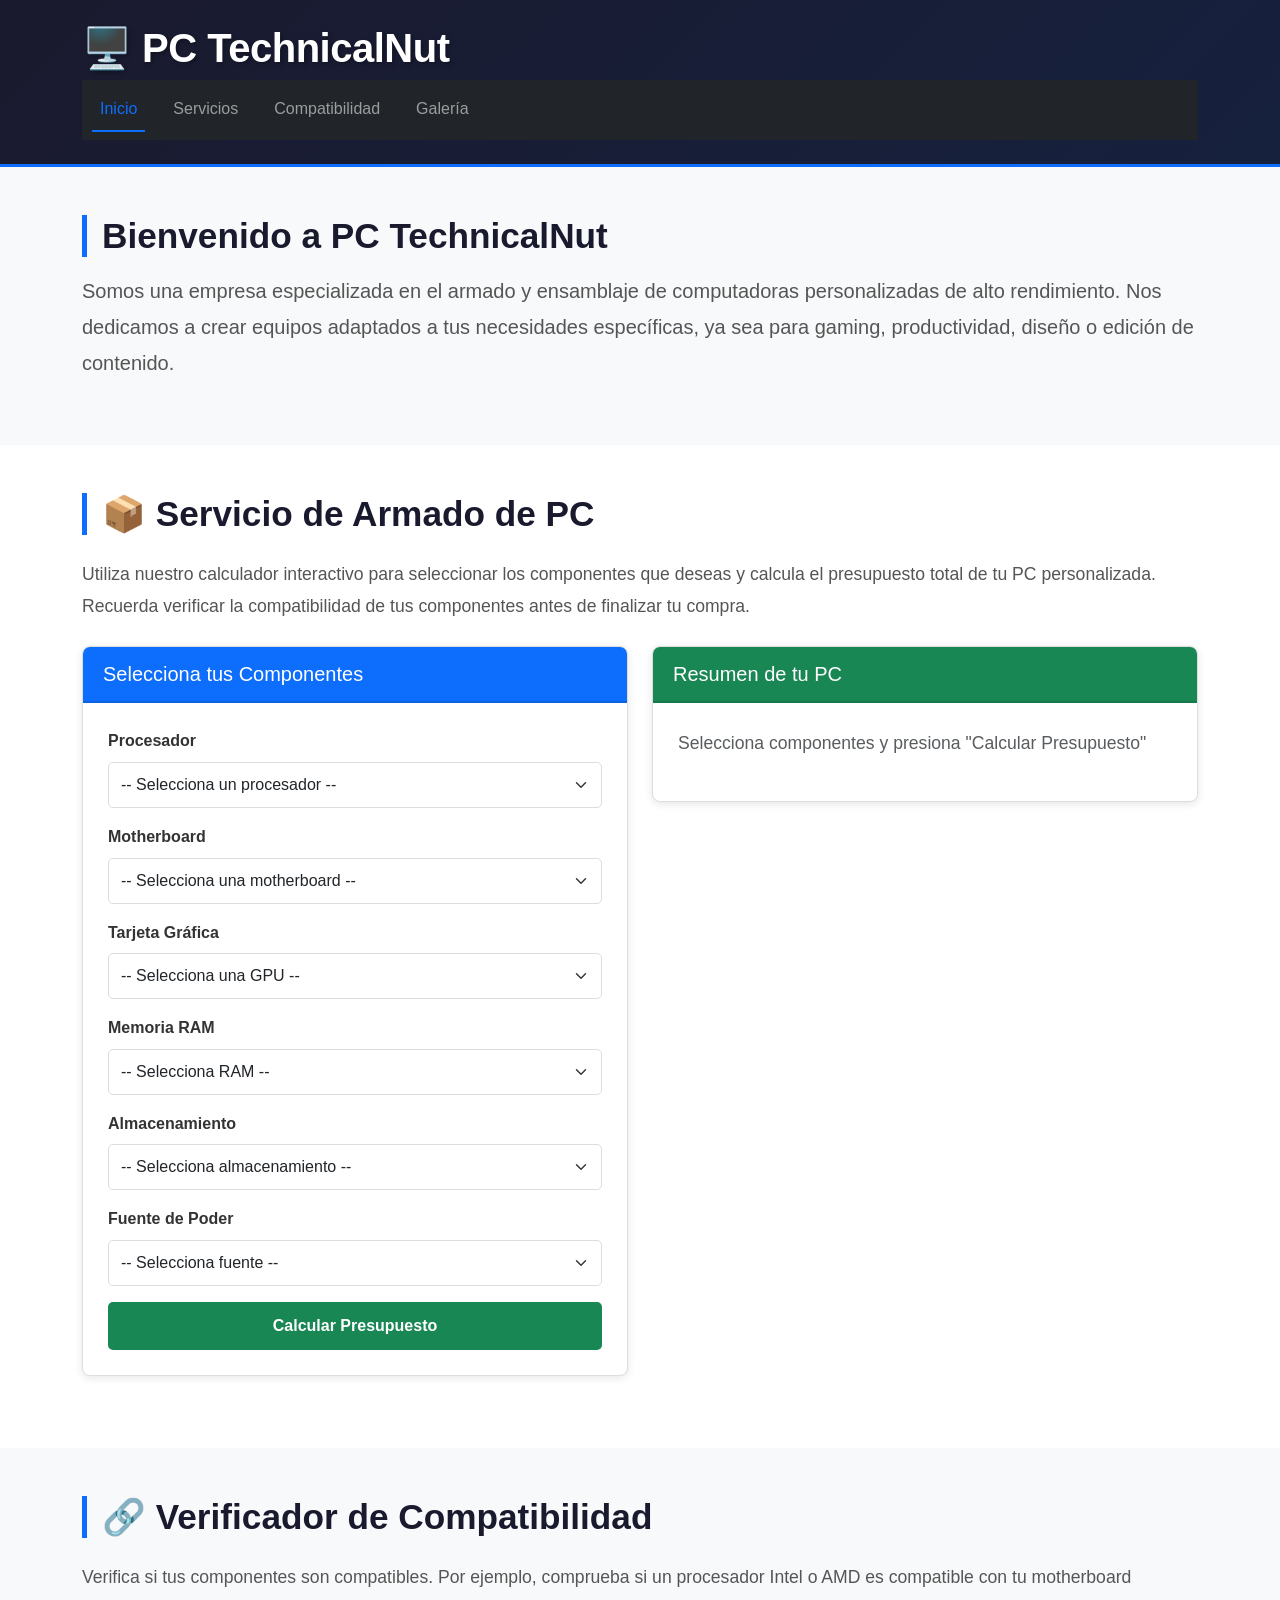
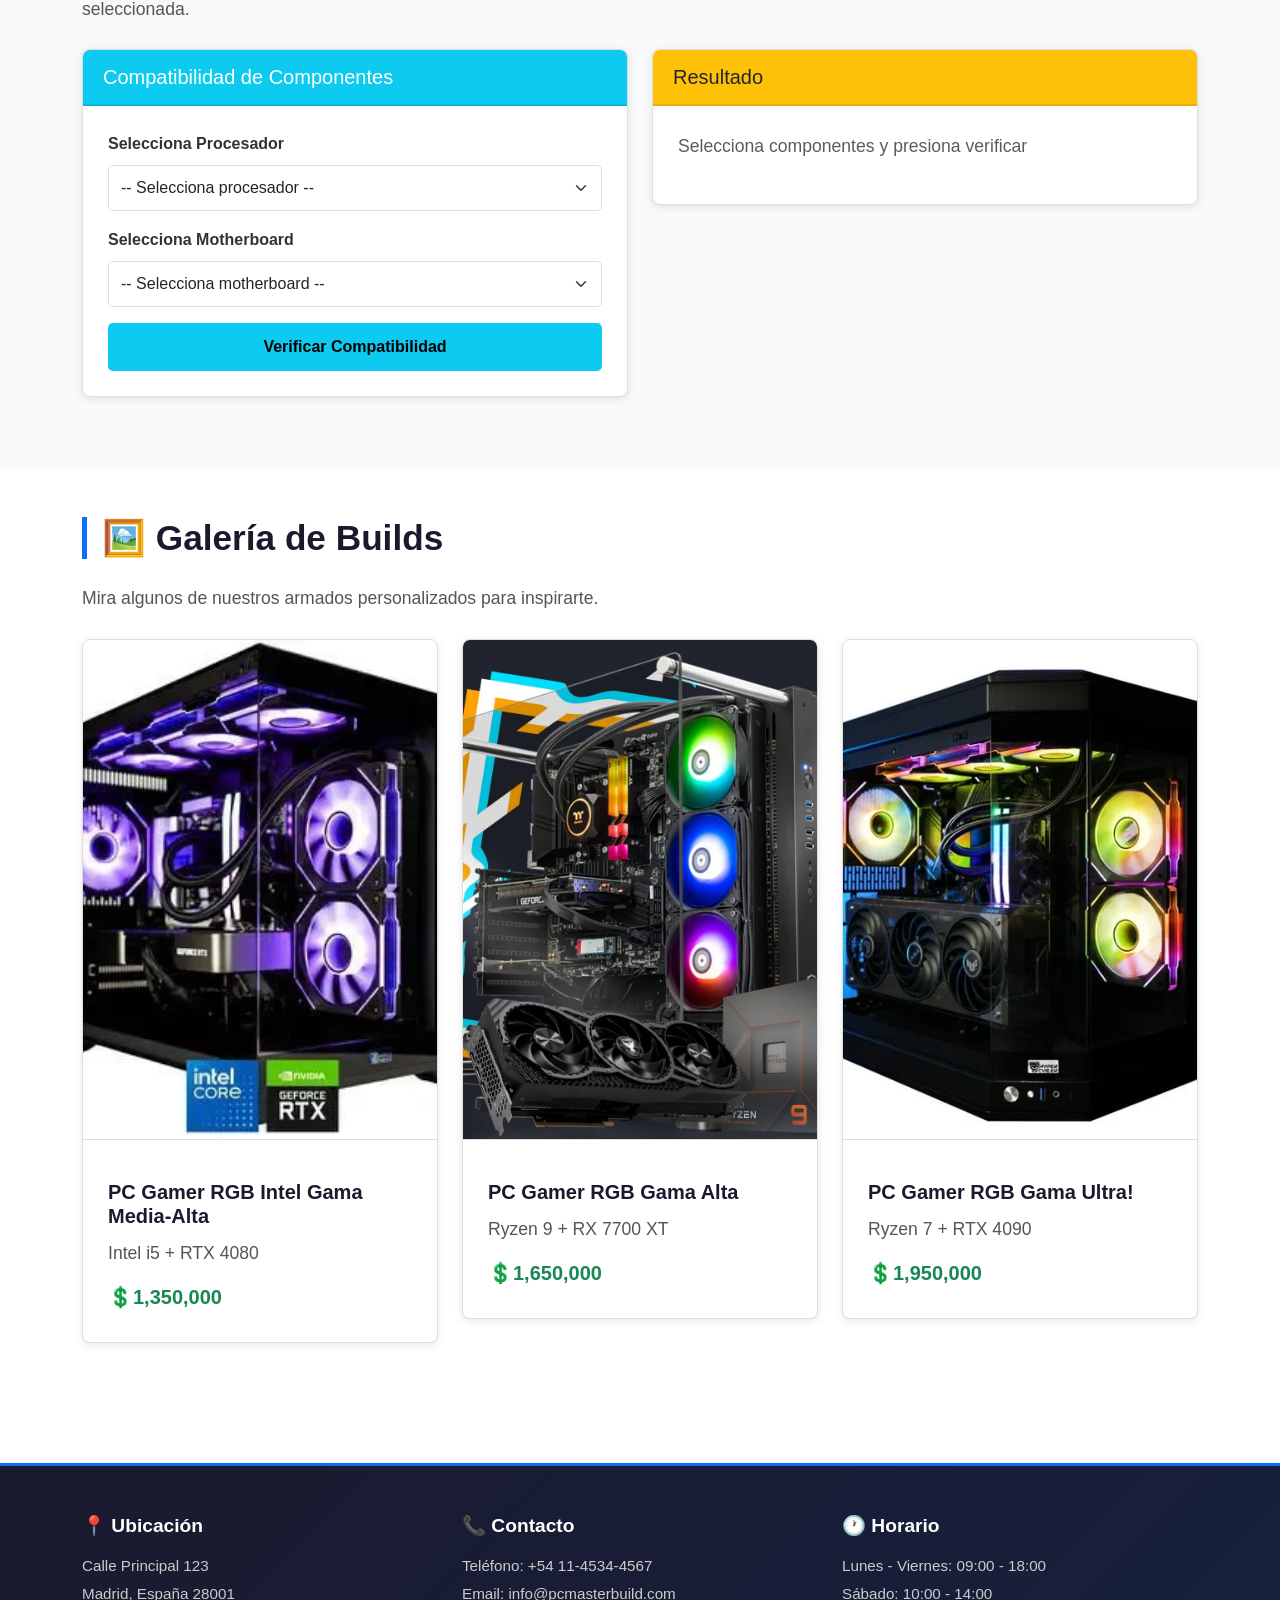
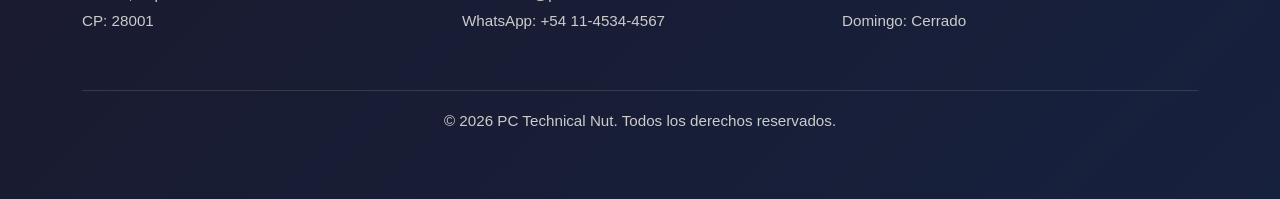
<file: index.html>
<!doctype html>
<html lang="en">
  <head>
    <meta charset="UTF-8" />
    <meta name="viewport" content="width=device-width, initial-scale=1.0" />
    <link
      href="https://cdn.jsdelivr.net/npm/bootstrap@5.3.8/dist/css/bootstrap.min.css"
      rel="stylesheet"
      integrity="sha384-sRIl4kxILFvY47J16cr9ZwB07vP4J8+LH7qKQnuqkuIAvNWLzeN8tE5YBujZqJLB"
      crossorigin="anonymous"
    />
    <link rel="stylesheet" href="./Styles/styles.css" />
    <title>PCTechnicalNut</title>
  </head>
  <body>
    <header class="bg-dark text-white py-4 shadow">
      <div class="container">
        <h1 class="mb-2">🖥️ PC TechnicalNut</h1>
        <nav class="navbar navbar-expand-lg navbar-dark bg-dark">
          <div class="container-fluid px-0">
            <button
              class="navbar-toggler"
              type="button"
              data-bs-toggle="collapse"
              data-bs-target="#navbarNav"
            >
              <span class="navbar-toggler-icon"></span>
            </button>
            <div class="collapse navbar-collapse" id="navbarNav">
              <ul class="navbar-nav">
                <li class="nav-item">
                  <a class="nav-link active" href="#inicio">Inicio</a>
                </li>
                <li class="nav-item">
                  <a class="nav-link" href="#servicios">Servicios</a>
                </li>
                <li class="nav-item">
                  <a class="nav-link" href="#compatibilidad">Compatibilidad</a>
                </li>
                <li class="nav-item">
                  <a class="nav-link" href="#galeria">Galería</a>
                </li>
              </ul>
            </div>
          </div>
        </nav>
      </div>
    </header>
    <main>
      <section id="inicio" class="py-5 bg-light">
        <div class="container">
          <h2 class="mb-3">Bienvenido a PC TechnicalNut</h2>
          <p class="lead">
            Somos una empresa especializada en el armado y ensamblaje de
            computadoras personalizadas de alto rendimiento. Nos dedicamos a
            crear equipos adaptados a tus necesidades específicas, ya sea para
            gaming, productividad, diseño o edición de contenido.
          </p>
        </div>
      </section>
      <section id="servicios" class="py-5">
        <div class="container">
          <h2 class="mb-4">📦 Servicio de Armado de PC</h2>
          <p class="mb-4">
            Utiliza nuestro calculador interactivo para seleccionar los
            componentes que deseas y calcula el presupuesto total de tu PC
            personalizada. Recuerda verificar la compatibilidad de tus
            componentes antes de finalizar tu compra.
          </p>
          <div class="row">
            <div class="col-md-6 mb-4">
              <div class="card">
                <div class="card-header bg-primary text-white">
                  <h5 class="mb-0">Selecciona tus Componentes</h5>
                </div>
                <div class="card-body">
                  <div class="mb-3">
                    <label for="procesador" class="form-label"
                      >Procesador</label
                    >
                    <select class="form-select" id="procesador">
                      <option value="">-- Selecciona un procesador --</option>
                      <option value="300000">
                        Intel Core i5 (300.000 ARG)
                      </option>
                      <option value="500000">
                        Intel Core i7 (500.000 ARG)
                      </option>
                      <option value="700000">
                        Intel Core i9 (700.000 ARG)
                      </option>
                      <option value="250000">AMD Ryzen 5 (250.000 ARG)</option>
                      <option value="550000">AMD Ryzen 7 (550.000 ARG)</option>
                      <option value="650000">AMD Ryzen 9 (650.000 ARG)</option>
                    </select>
                  </div>

                  <div class="mb-3">
                    <label for="motherboard" class="form-label"
                      >Motherboard</label
                    >
                    <select class="form-select" id="motherboard">
                      <option value="">-- Selecciona una motherboard --</option>
                      <option value="250000" data-socket="LGA1700">
                        ASUS Prime Z790 Intel (250.000 ARG)
                      </option>
                      <option value="350000" data-socket="LGA1700">
                        MSI MPG Z790 Intel (350.000 ARG)
                      </option>
                      <option value="275000" data-socket="AM5">
                        ASUS ROG STRIX AM5 AMD (275.000 ARG)
                      </option>
                      <option value="37500" data-socket="AM5">
                        MSI X870 AM5 AMD (375.000 ARG)
                      </option>
                    </select>
                  </div>
                  <div class="mb-3">
                    <label for="gpu" class="form-label">Tarjeta Gráfica</label>
                    <select class="form-select" id="gpu">
                      <option value="">-- Selecciona una GPU --</option>
                      <option value="750000">
                        NVIDIA RTX 4070 (300.000 ARG)
                      </option>
                      <option value="850000">
                        NVIDIA RTX 4080 (450.000 ARG)
                      </option>
                      <option value="1000000">
                        NVIDIA RTX 4090 (600.000 ARG)
                      </option>
                      <option value="700000">
                        AMD RX 7700 XT (280.000 ARG)
                      </option>
                      <option value="950000">
                        AMD RX 7900 XT (400.000 ARG)
                      </option>
                    </select>
                  </div>
                  <div class="mb-3">
                    <label for="ram" class="form-label">Memoria RAM</label>
                    <select class="form-select" id="ram">
                      <option value="">-- Selecciona RAM --</option>
                      <option value="150000">32GB DDR5 (300.000 ARG)</option>
                      <option value="295000">64GB DDR5 (400.000 ARG)</option>
                      <option value="550000">128GB DDR5 (600.000 ARG)</option>
                    </select>
                  </div>
                  <div class="mb-3">
                    <label for="almacenamiento" class="form-label"
                      >Almacenamiento</label
                    >
                    <select class="form-select" id="almacenamiento">
                      <option value="">-- Selecciona almacenamiento --</option>
                      <option value="100000">1TB SSD NVMe (150.000 ARG)</option>
                      <option value="250000">2TB SSD NVMe (250.000 ARG)</option>
                      <option value="425000">4TB SSD NVMe (400.000 ARG)</option>
                    </select>
                  </div>
                  <div class="mb-3">
                    <label for="fuente" class="form-label"
                      >Fuente de Poder</label
                    >
                    <select class="form-select" id="fuente">
                      <option value="">-- Selecciona fuente --</option>
                      <option value="95000">750W 80+ Gold (200.000 ARG)</option>
                      <option value="135000">
                        1000W 80+ Platinum (300.000 ARG)
                      </option>
                      <option value="320000">
                        1200W 80+ Titanium (400.000 ARG)
                      </option>
                    </select>
                  </div>
                  <button id="btnCalcular" class="btn btn-success w-100">
                    Calcular Presupuesto
                  </button>
                </div>
              </div>
            </div>
            <div class="col-md-6">
              <div class="card">
                <div class="card-header bg-success text-white">
                  <h5 class="mb-0">Resumen de tu PC</h5>
                </div>
                <div class="card-body" id="resumenPC">
                  <p class="text-muted">
                    Selecciona componentes y presiona "Calcular Presupuesto"
                  </p>
                </div>
              </div>
            </div>
          </div>
        </div>
      </section>
      <section id="compatibilidad" class="py-5 bg-light">
        <div class="container">
          <h2 class="mb-4">🔗 Verificador de Compatibilidad</h2>
          <p class="mb-4">
            Verifica si tus componentes son compatibles. Por ejemplo, comprueba
            si un procesador Intel o AMD es compatible con tu motherboard
            seleccionada.
          </p>
          <div class="row">
            <div class="col-md-6 mb-4">
              <div class="card">
                <div class="card-header bg-info text-white">
                  <h5 class="mb-0">Compatibilidad de Componentes</h5>
                </div>
                <div class="card-body">
                  <div class="mb-3">
                    <label for="componenteA" class="form-label"
                      >Selecciona Procesador</label
                    >
                    <select class="form-select" id="componenteA">
                      <option value="">-- Selecciona procesador --</option>
                      <option value="Intel_LGA1700">
                        Intel (Socket LGA1700)
                      </option>
                      <option value="AMD_AM5">AMD Ryzen (Socket AM5)</option>
                    </select>
                  </div>
                  <div class="mb-3">
                    <label for="componenteB" class="form-label"
                      >Selecciona Motherboard</label
                    >
                    <select class="form-select" id="componenteB">
                      <option value="">-- Selecciona motherboard --</option>
                      <option value="Motherboard_LGA1700">
                        Motherboard LGA1700
                      </option>
                      <option value="Motherboard_AM5">Motherboard AM5</option>
                    </select>
                  </div>
                  <button id="btnCompatibilidad" class="btn btn-info w-100">
                    Verificar Compatibilidad
                  </button>
                </div>
              </div>
            </div>
            <div class="col-md-6">
              <div class="card">
                <div class="card-header bg-warning">
                  <h5 class="mb-0">Resultado</h5>
                </div>
                <div class="card-body" id="resultadoCompatibilidad">
                  <p class="text-muted">
                    Selecciona componentes y presiona verificar
                  </p>
                </div>
              </div>
            </div>
          </div>
        </div>
      </section>
      <section id="galeria" class="py-5">
        <div class="container">
          <h2 class="mb-4">🖼️ Galería de Builds</h2>
          <p class="mb-4">
            Mira algunos de nuestros armados personalizados para inspirarte.
          </p>
          <div class="row" id="contenedorGaleria"></div>
        </div>
      </section>
    </main>
    <footer class="bg-dark text-white py-5 mt-5">
      <div class="container">
        <div class="row">
          <div class="col-md-4 mb-4">
            <h5>📍 Ubicación</h5>
            <p>
              Calle Principal 123<br />
              Madrid, España 28001<br />
              CP: 28001
            </p>
          </div>
          <div class="col-md-4 mb-4">
            <h5>📞 Contacto</h5>
            <p>
              Teléfono: +54 11-4534-4567<br />
              Email: info@pcmasterbuild.com<br />
              WhatsApp: +54 11-4534-4567
            </p>
          </div>
          <div class="col-md-4 mb-4">
            <h5>🕐 Horario</h5>
            <p>
              Lunes - Viernes: 09:00 - 18:00<br />
              Sábado: 10:00 - 14:00<br />
              Domingo: Cerrado
            </p>
          </div>
        </div>
        <hr class="bg-secondary" />
        <div class="text-center">
          <p>&copy; 2026 PC Technical Nut. Todos los derechos reservados.</p>
        </div>
      </div>
    </footer>
  </body>
  <script src="./JS/app.js"></script>
  <script
    src="https://cdn.jsdelivr.net/npm/bootstrap@5.3.8/dist/js/bootstrap.bundle.min.js"
    integrity="sha384-FKyoEForCGlyvwx9Hj09JcYn3nv7wiPVlz7YYwJrWVcXK/BmnVDxM+D2scQbITxI"
    crossorigin="anonymous"
  ></script>
</html>
</file>
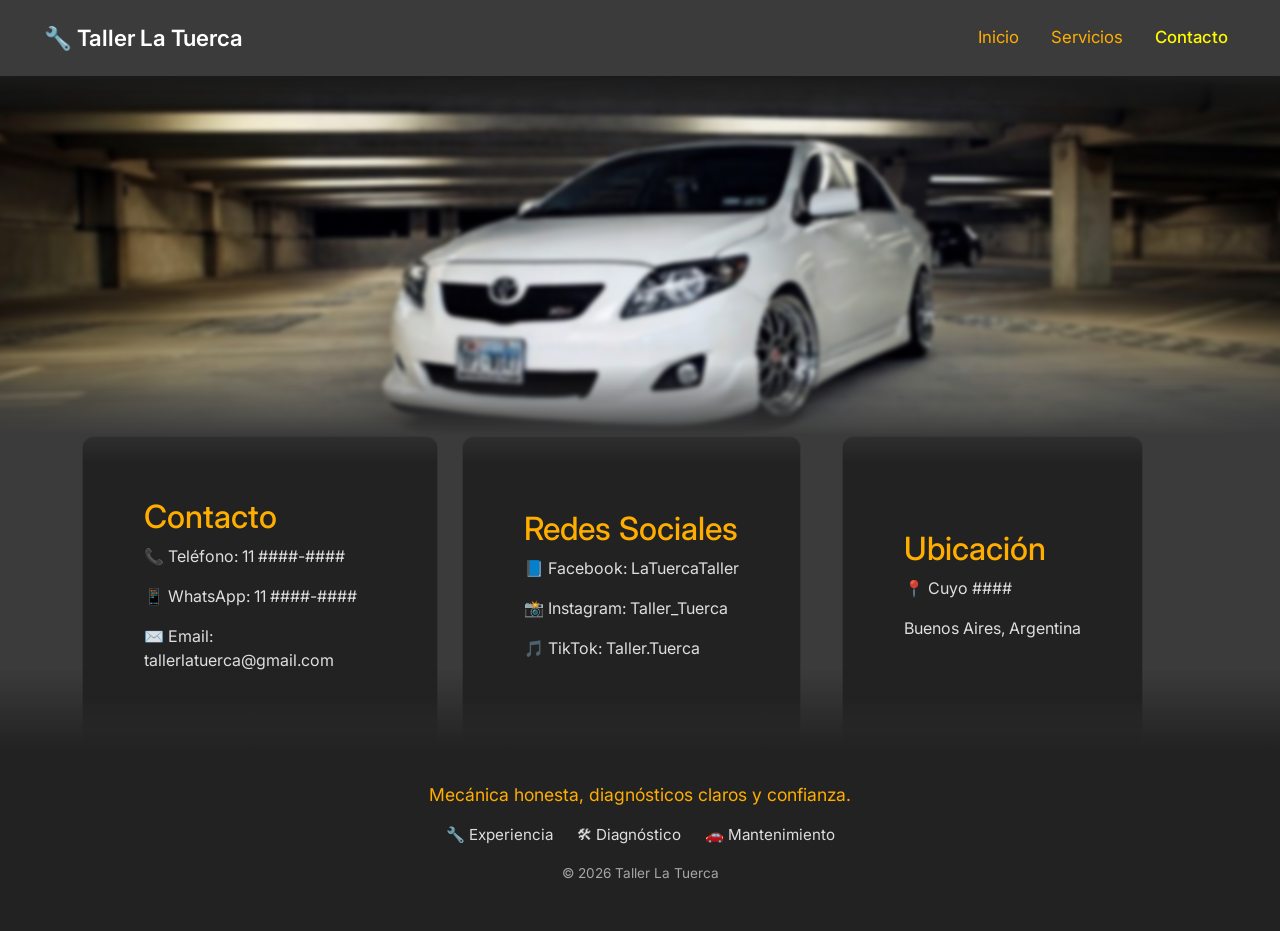
<file: Contacto.html>
<!doctype html>
<html lang="en">
  <head>
    <meta charset="UTF-8" />
    <meta name="viewport" content="width=device-width, initial-scale=1.0" />
    <link rel="preconnect" href="https://fonts.googleapis.com" />
    <link rel="preconnect" href="https://fonts.gstatic.com" crossorigin />
    <link
      href="https://fonts.googleapis.com/css2?family=Inter:ital,opsz,wght@0,14..32,100..900;1,14..32,100..900&display=swap"
      rel="stylesheet"
    />
    <link
      href="https://cdn.jsdelivr.net/npm/bootstrap@5.3.8/dist/css/bootstrap.min.css"
      rel="stylesheet"
      integrity="sha384-sRIl4kxILFvY47J16cr9ZwB07vP4J8+LH7qKQnuqkuIAvNWLzeN8tE5YBujZqJLB"
      crossorigin="anonymous"
    />
    <link rel="stylesheet" href="./style.css" />
    <title>ContactoTallerTuerca</title>
  </head>
  <body>
    <header>
      <nav class="navbar navbar-expand-lg navbar-dark custom-navbar">
        <div class="container-fluid">
          <a class="navbar-brand" href="./index.html">🔧 Taller La Tuerca</a>
          <button
            class="navbar-toggler"
            type="button"
            data-bs-toggle="collapse"
            data-bs-target="#navbarNav"
          >
            <span class="navbar-toggler-icon"></span>
          </button>
          <div class="collapse navbar-collapse" id="navbarNav">
            <ul class="navbar-nav ms-auto">
              <li class="nav-item">
                <a class="nav-link" href="./index.html">Inicio</a>
              </li>
              <li class="nav-item">
                <a class="nav-link" href="./Servicios.html">Servicios</a>
              </li>
              <li class="nav-item">
                <a class="nav-link active" href="./Contacto.html">Contacto</a>
              </li>
            </ul>
          </div>
        </div>
      </nav>
    </header>
    <main class="main-contacto">
      <section class="hero-contacto d-flex align-items-center">
        <div class="container text-center text-white">
          <h1>Contactanos</h1>
          <p>Estamos para ayudarte con tu vehículo</p>
        </div>
      </section>
      <section class="contacto-info">
        <div class="container">
          <div class="row g-4">
            <div class="col-md-4 d-flex">
              <section class="contacto-bloque">
                <h2>Contacto</h2>
                <p>📞 Teléfono: 11 ####-####</p>
                <p>📱 WhatsApp: 11 ####-####</p>
                <p>✉️ Email: tallerlatuerca@gmail.com</p>
              </section>
            </div>
            <div class="col-md-4 d-flex">
              <section class="contacto-bloque">
                <h2>Redes Sociales</h2>
                <p>📘 Facebook: LaTuercaTaller</p>
                <p>📸 Instagram: Taller_Tuerca</p>
                <p>🎵 TikTok: Taller.Tuerca</p>
              </section>
            </div>
            <div class="col-md-4 d-flex">
              <section class="contacto-bloque">
                <h2>Ubicación</h2>
                <p>📍 Cuyo ####</p>
                <p>Buenos Aires, Argentina</p>
              </section>
            </div>
          </div>
        </div>
      </section>
    </main>
    <footer class="footer">
      <div class="container text-center">
        <p class="footer-slogan">
          Mecánica honesta, diagnósticos claros y confianza.
        </p>
        <div class="footer-icons">
          <span>🔧 Experiencia</span>
          <span>🛠 Diagnóstico</span>
          <span>🚗 Mantenimiento</span>
        </div>
        <p class="footer-copy">© 2026 Taller La Tuerca</p>
      </div>
    </footer>
    <script
      src="https://cdn.jsdelivr.net/npm/bootstrap@5.3.8/dist/js/bootstrap.bundle.min.js"
      integrity="sha384-FKyoEForCGlyvwx9Hj09JcYn3nv7wiPVlz7YYwJrWVcXK/BmnVDxM+D2scQbITxI"
      crossorigin="anonymous"
    ></script>
  </body>
</html>
</file>
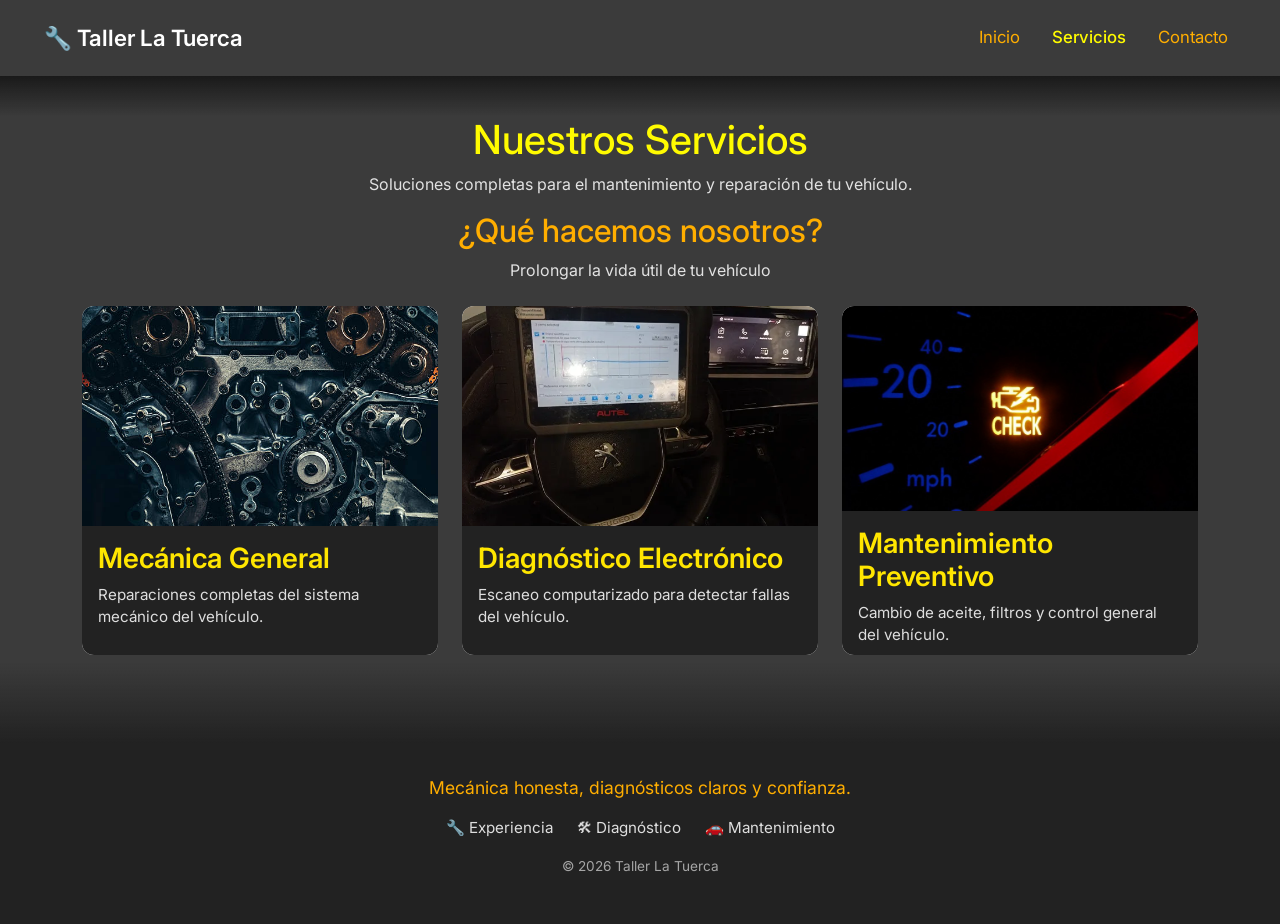
<file: Servicios.html>
<!doctype html>
<html lang="en">
  <head>
    <meta charset="UTF-8" />
    <meta name="viewport" content="width=device-width, initial-scale=1.0" />
    <link rel="preconnect" href="https://fonts.googleapis.com" />
    <link rel="preconnect" href="https://fonts.gstatic.com" crossorigin />
    <link
      href="https://fonts.googleapis.com/css2?family=Inter:ital,opsz,wght@0,14..32,100..900;1,14..32,100..900&display=swap"
      rel="stylesheet"
    />
    <link
      href="https://cdn.jsdelivr.net/npm/bootstrap@5.3.8/dist/css/bootstrap.min.css"
      rel="stylesheet"
      integrity="sha384-sRIl4kxILFvY47J16cr9ZwB07vP4J8+LH7qKQnuqkuIAvNWLzeN8tE5YBujZqJLB"
      crossorigin="anonymous"
    />
    <link rel="stylesheet" href="./style.css" />
    <title>ServiciosTallerTuerca</title>
  </head>
  <body>
    <header>
      <nav class="navbar navbar-expand-lg navbar-dark custom-navbar">
        <div class="container-fluid">
          <a class="navbar-brand" href="./index.html">🔧 Taller La Tuerca</a>
          <button
            class="navbar-toggler"
            type="button"
            data-bs-toggle="collapse"
            data-bs-target="#navbarNav"
          >
            <span class="navbar-toggler-icon"></span>
          </button>
          <div class="collapse navbar-collapse" id="navbarNav">
            <ul class="navbar-nav ms-auto">
              <li class="nav-item">
                <a class="nav-link" href="./index.html">Inicio</a>
              </li>
              <li class="nav-item">
                <a class="nav-link active" href="./Servicios.html">Servicios</a>
              </li>
              <li class="nav-item">
                <a class="nav-link" href="./Contacto.html">Contacto</a>
              </li>
            </ul>
          </div>
        </div>
      </nav>
    </header>
    <main class="main-servicios">
      <section
        class="hero-servicios text-center text-white d-flex align-items-center"
      >
        <div class="container">
          <h1>Nuestros Servicios</h1>
          <p>
            Soluciones completas para el mantenimiento y reparación de tu
            vehículo.
          </p>
        </div>
      </section>
      <section>
        <div class="container">
          <div class="text-center mb-5">
            <h2>¿Qué hacemos nosotros?</h2>
            <p>Prolongar la vida útil de tu vehículo</p>
          </div>
          <!-- GRID SERVICIOS -->
          <div class="row g-4">
            <!-- SERVICIO 1 -->
            <div class="col-md-4">
              <section class="card servicio-card">
                <img
                  src="./Materiales/gettyimages-638409178-612x612.jpg"
                  class="card-img-top img-fluid"
                  alt="Mecánico trabajando en reparación del motor"
                  loading="lazy"
                  decoding="async"
                />
                <div class="card-body">
                  <h3 class="card-title">Mecánica General</h3>
                  <p class="card-text">
                    Reparaciones completas del sistema mecánico del vehículo.
                  </p>
                </div>
              </section>
            </div>
            <!-- SERVICIO 2 -->
            <div class="col-md-4">
              <section class="card h-100">
                <img
                  src="./Materiales/D_Q_NP_2X_909246-MLA84755002087_052025-V.webp"
                  class="card-img-top img-fluid"
                  alt="Escáner automotriz realizando diagnóstico electrónico"
                  loading="lazy"
                  decoding="async"
                />
                <div class="card-body">
                  <h3 class="card-title">Diagnóstico Electrónico</h3>
                  <p class="card-text">
                    Escaneo computarizado para detectar fallas del vehículo.
                  </p>
                </div>
              </section>
            </div>
            <!-- SERVICIO 3 -->
            <div class="col-md-4">
              <section class="card h-100">
                <img
                  src="./Materiales/97d45e1995abc46eea6cfe8cf5016e6e_L.jpg"
                  class="card-img-top img-fluid"
                  alt="Cambio de aceite y mantenimiento preventivo del vehículo"
                  loading="lazy"
                  decoding="async"
                />
                <div class="card-body">
                  <h3 class="card-title">Mantenimiento Preventivo</h3>
                  <p class="card-text">
                    Cambio de aceite, filtros y control general del vehículo.
                  </p>
                </div>
              </section>
            </div>
          </div>
        </div>
      </section>
    </main>
    <footer class="footer">
      <div class="container text-center">
        <p class="footer-slogan">
          Mecánica honesta, diagnósticos claros y confianza.
        </p>
        <div class="footer-icons">
          <span>🔧 Experiencia</span>
          <span>🛠 Diagnóstico</span>
          <span>🚗 Mantenimiento</span>
        </div>
        <p class="footer-copy">© 2026 Taller La Tuerca</p>
      </div>
    </footer>
    <script
      src="https://cdn.jsdelivr.net/npm/bootstrap@5.3.8/dist/js/bootstrap.bundle.min.js"
      integrity="sha384-FKyoEForCGlyvwx9Hj09JcYn3nv7wiPVlz7YYwJrWVcXK/BmnVDxM+D2scQbITxI"
      crossorigin="anonymous"
    ></script>
  </body>
</html>
</file>
<file: Styles/styles.css>
/* Estilos Generales */
:root {
  --primary-color: #0d6efd;
  --secondary-color: #6c757d;
  --success-color: #198754;
  --info-color: #0dcaf0;
  --warning-color: #ffc107;
  --danger-color: #dc3545;
}
* {
  margin: 0;
  padding: 0;
  box-sizing: border-box;
}
body {
  font-family: "Segoe UI", Tahoma, Geneva, Verdana, sans-serif;
  line-height: 1.6;
  color: #333;
}
/* Header */
header {
  background: linear-gradient(135deg, #1a1a2e 0%, #16213e 100%);
  border-bottom: 3px solid var(--primary-color);
}
header h1 {
  font-weight: 700;
  font-size: 2.5rem;
  letter-spacing: -0.5px;
  text-shadow: 2px 2px 4px rgba(0, 0, 0, 0.3);
}
.navbar-nav .nav-link {
  margin: 0 10px;
  font-weight: 500;
  transition: all 0.3s ease;
  border-bottom: 2px solid transparent;
}
.navbar-nav .nav-link:hover,
.navbar-nav .nav-link.active {
  color: var(--primary-color) !important;
  border-bottom-color: var(--primary-color);
}
/* Secciones */
section {
  padding: 60px 0;
}
section h2 {
  font-size: 2.2rem;
  font-weight: 700;
  margin-bottom: 30px;
  color: #1a1a2e;
  border-left: 5px solid var(--primary-color);
  padding-left: 15px;
}
section p {
  font-size: 1.1rem;
  line-height: 1.8;
  color: #555;
}
/* Tarjetas */
.card {
  border: 1px solid #ddd;
  box-shadow: 0 2px 8px rgba(0, 0, 0, 0.1);
  transition:
    transform 0.3s ease,
    box-shadow 0.3s ease;
  border-radius: 8px;
  overflow: hidden;
}
.card:hover {
  transform: translateY(-5px);
  box-shadow: 0 5px 15px rgba(0, 0, 0, 0.15);
}
.card-header {
  font-weight: 600;
  border-bottom: 2px solid rgba(0, 0, 0, 0.1);
  padding: 15px 20px;
}
.card-body {
  padding: 25px;
}
.card-body h5 {
  margin-top: 15px;
  margin-bottom: 10px;
  font-weight: 600;
  color: #1a1a2e;
}
/* Formularios */
.form-label {
  font-weight: 600;
  color: #333;
  margin-bottom: 8px;
}
.form-select,
.form-control {
  border: 1px solid #ddd;
  border-radius: 5px;
  padding: 10px 12px;
  transition:
    border-color 0.3s ease,
    box-shadow 0.3s ease;
}
.form-select:focus,
.form-control:focus {
  border-color: var(--primary-color);
  box-shadow: 0 0 0 0.2rem rgba(13, 110, 253, 0.25);
}
/* Botones */
.btn {
  font-weight: 600;
  padding: 12px 20px;
  border-radius: 5px;
  transition: all 0.3s ease;
  border: none;
}
.btn-success:hover {
  background-color: #157347;
  transform: scale(1.02);
}
.btn-info:hover {
  background-color: #0ba5cd;
  transform: scale(1.02);
}
.btn:active {
  transform: scale(0.98);
}
/* Alertas */
.alert {
  border-radius: 5px;
  border: none;
  padding: 15px 20px;
  margin-bottom: 15px;
}
.alert-success {
  background-color: #d1e7dd;
  color: #0f5132;
  border-left: 4px solid #198754;
}
.alert-danger {
  background-color: #f8d7da;
  color: #842029;
  border-left: 4px solid #dc3545;
}
.alert-warning {
  background-color: #fff3cd;
  color: #664d03;
  border-left: 4px solid #ffc107;
}
.alert-info {
  background-color: #cfe2ff;
  color: #084298;
  border-left: 4px solid #0dcaf0;
}
/* Tablas */
.table {
  margin-bottom: 0;
}
.table tbody tr {
  border-bottom: 1px solid #ddd;
}
.table tbody tr td:first-child {
  font-weight: 600;
  width: 50%;
}
.galeria-card img {
  width: 100%;
  height: 500px;
  object-fit: cover;
  border-bottom: 1px solid #ddd;
  transition: transform 0.3s ease;
}
.galeria-card:hover img {
  transform: scale(1.05);
}
/* Footer */
footer {
  background: linear-gradient(135deg, #1a1a2e 0%, #16213e 100%);
  border-top: 3px solid var(--primary-color);
  margin-top: 80px;
}
footer h5 {
  font-weight: 700;
  margin-bottom: 15px;
  font-size: 1.2rem;
  color: #fff;
}
footer p {
  font-size: 0.95rem;
  line-height: 1.8;
  color: #ccc;
}
footer hr {
  border-color: rgba(255, 255, 255, 0.2);
}
@media (max-width: 768px) {
  header h1 {
    font-size: 1.8rem;
  }

  section h2 {
    font-size: 1.8rem;
  }

  .card {
    margin-bottom: 20px;
  }

  .table {
    font-size: 0.9rem;
  }

  .btn {
    padding: 10px 15px;
    font-size: 0.9rem;
  }
}
@media (max-width: 576px) {
  body {
    font-size: 0.95rem;
  }
  header h1 {
    font-size: 1.5rem;
  }
  section h2 {
    font-size: 1.5rem;
  }
  section {
    padding: 40px 0;
  }
  footer .row {
    text-align: center;
  }
  footer h5 {
    margin-top: 20px;
  }
}
@keyframes slideIn {
  from {
    opacity: 0;
    transform: translateY(20px);
  }
  to {
    opacity: 1;
    transform: translateY(0);
  }
}
section {
  animation: slideIn 0.6s ease-in-out;
}
html {
  scroll-behavior: smooth;
}
</file>
<file: style.css>
* {
  box-sizing: border-box;
}
body {
  font-family: "Inter", sans-serif;
  margin: 0;
  background-color: var(--color-fondo-oscuro);
  color: var(--color-texto);
}
:root {
  --color-primario: #ffae00;
  --color-primario-hover: #ffe600;
  --color-secundario: #1a1a1a;
  --color-acento: #fffb00;
  --color-texto: #2c2c2c;
  --color-fondo-claro: #3b3b3b;
  --color-fondo-oscuro: #222222;
}
/***** Main y Footer *****/

main {
  position: relative;
  background-color: var(--color-fondo-claro);
}

main::before {
  content: "";
  position: absolute;
  top: 0;
  left: 0;
  width: 100%;
  height: 40px;

  background: linear-gradient(
    to top,
    rgba(0, 0, 0, 0),
    var(--color-secundario)
  );

  pointer-events: none;
  z-index: 1;
}

main::after {
  content: "";
  position: absolute;
  left: 0;
  bottom: 0;
  width: 100%;
  height: 80px;

  background: linear-gradient(
    to bottom,
    rgba(0, 0, 0, 0),
    var(--color-fondo-oscuro)
  );

  pointer-events: none;
  z-index: 1;
}

footer {
  position: relative;
  z-index: 2;
}

/***** Nav *****/
.navbar {
  padding: 1rem 2rem;
  min-height: 70px;
}

.custom-navbar {
  background-color: var(--color-fondo-claro);
}

.navbar-brand {
  font-size: 1.4rem;
  font-weight: 600;
}

.navbar-nav .nav-link {
  font-size: 1.05rem;
  margin-left: 1rem;
  color: var(--color-primario);
  transition: color 0.2s ease;
}

.navbar-nav .nav-link:hover {
  color: var(--color-primario-hover);
}

.navbar-nav .nav-link.active {
  color: var(--color-acento);
  font-weight: 500;
}
/* Mobile */
@media (max-width: 768px) {
  .navbar {
    padding: 0.5rem 1rem;
  }

  .navbar-brand {
    font-size: 1.1rem;
  }

  .navbar-nav .nav-link {
    padding: 0.5rem 0;
    font-size: 1rem;
  }
}
/***** Hero *****/
.hero {
  position: relative;
  background-image: url("./Materiales/pngtree-close-up-view-of-a-classic-car-engine-in-workshop-with-image_20394588.webp");
  background-size: cover;
  background-position: center;
  height: 70vh;
  overflow: hidden;
  display: flex;
  align-items: center;
  justify-content: center;
  animation: fadeHero 1.2s ease-out forwards;
}

.hero::before {
  content: "";
  position: absolute;
  inset: 0;
  background-image: inherit;
  background-size: cover;
  background-position: center;
  filter: blur(4px);
  transform: scale(1.05);
  z-index: 1;
}
.hero::after {
  content: "";
  position: absolute;
  inset: 0;

  background: linear-gradient(
    180deg,
    rgba(0, 0, 0, 0.55) 0%,
    rgba(0, 0, 0, 0.55) 70%,
    var(--color-fondo-oscuro) 100%
  );

  z-index: 2;
}

.hero-content {
  position: relative;
  z-index: 3;
  color: #fff;
  text-align: center;
  max-width: 800px;
  padding: 1rem;
}
.hero h1 {
  font-size: 3rem;
  color: var(--color-primario);
}

.hero h2 {
  font-size: 1.5rem;
  color: var(--color-acento);
}

.hero p {
  font-size: 1.1rem;
  color: rgba(255, 255, 255, 0.9);
}
/***** Celular Hero Content *****/
@media (max-width: 768px) {
  .hero {
    height: 60vh;
  }
}

@media (max-width: 576px) {
  .hero {
    height: 55vh;
  }

  .hero h1 {
    font-size: 2.2rem;
  }

  .hero h2 {
    font-size: 1.2rem;
  }

  .hero p {
    font-size: 1rem;
  }
}
section {
  scroll-margin-top: 80pxad;
}
/***** Hero Animacion *****/
@keyframes fadeHero {
  from {
    opacity: 0;
    filter: blur(6px);
  }
  to {
    opacity: 1;
    filter: blur(0);
  }
}

/***** Footer *****/
.footer {
  background-color: var(--color-fondo-oscuro);
  color: rgba(255, 255, 255, 0.85);
  padding: 2rem 1rem;
}

.footer-slogan {
  color: var(--color-primario);
  font-size: 1.1rem;
  margin-bottom: 1rem;
}

.footer-icons {
  display: flex;
  justify-content: center;
  gap: 1.5rem;
  font-size: 0.95rem;
  margin-bottom: 1rem;
}

.footer-copy {
  font-size: 0.85rem;
  opacity: 0.7;
}
/***** Seccion de Servicios *****/
.main-servicios {
  background-color: var(--color-fondo-claro);
  padding: 4rem 0;
  min-height: 70vh;
}

.main-servicios section:first-child {
  margin-top: -1.5rem;
}

.servicios-caja {
  display: flex;
  flex-direction: column;
}

.servicios-caja p {
  flex-grow: 1;
}

.card {
  border: none;
  border-radius: 12px;
  overflow: hidden;
  transition:
    transform 0.4s ease,
    box-shadow 0.4s ease;
}

.servicio-card {
  height: 100%;
  display: flex;
  flex-direction: column;
}

.servicio-card .card-body {
  flex-grow: 1;
}
.card:hover {
  transform: translateY(-8px) scale(1.02);
  box-shadow: 0px 10px 30px var(--color-primario);
}

.card-img-top {
  height: 220px;
  object-fit: cover;
  transition: transform 0.4s ease;
}

.card:hover .card-img-top {
  transform: scale(1.05);
}
.card-body {
  background-color: var(--color-fondo-oscuro);
  color: var(--color-primario-hover);
  min-height: 140px;
  height: auto;
}

.card-title {
  font-weight: 600;
}

.card-text {
  font-size: 0.95rem;
}
main h1 {
  color: var(--color-acento);
}
main h2 {
  color: var(--color-primario);
}

main p {
  color: rgba(255, 255, 255, 0.85);
}

.card {
  opacity: 0;
  transition:
    transform 0.5s ease,
    box-shadow 0.5s ease;
  animation: fadeIn 1.4s ease forwards;
  overflow: hidden;
}

.card:nth-child(2) {
  animation-delay: 0.2s;
}

.card:nth-child(3) {
  animation-delay: 0.4s;
}

.card:hover .card-img-top {
  transform: scale(1.08);
}

/* Animación */
@keyframes fadeIn {
  from {
    opacity: 0;
    transform: translateY(40px);
  }

  to {
    opacity: 1;
    transform: translateY(0);
  }
}
/* Contacto */
.contacto-bloque {
  background-color: var(--color-fondo-oscuro);
  border: 1px solid rgba(255, 255, 255, 0.08);
  padding: 3.8rem;
  min-height: 220px;
  display: flex;
  flex-direction: column;
  justify-content: center;
  will-change: transform;
  transition:
    transform 0.35s ease,
    box-shadow 0.35s ease;
  position: relative;
  overflow: hidden;
  border-radius: 12px;
}

@media (max-width: 768px) {
  .contacto-bloque:hover {
    transform: scale(1.02);
  }
}

.contacto-bloque:hover {
  transform: scale(1.05);
  box-shadow: 0 10px 30px rgb(255, 238, 0);
  border-color: var(--color-primario);
  background-color: grey;
}

/* Hero Contacto */
.hero-contacto {
  position: relative;
  background-image: url("./Materiales/image.jpg.jpg");
  background-size: cover;
  background-position: center;
  height: 40vh;
  display: flex;
  align-items: center;
  justify-content: center;
  mask-image: linear-gradient(to bottom, black 80%, transparent 100%);
  -webkit-mask-image: linear-gradient(to bottom, black 80%, transparent 100%);
  isolation: isolate;
  animation: fadeHero 1s ease forwards;
  opacity: 0;
  overflow: hidden;
}

.hero-contacto::before {
  content: "";
  position: absolute;
  inset: 0;
  background-image: inherit;
  background-size: cover;
  background-position: center;
  filter: blur(2px);
  transform: scale(1.05);
  z-index: 0;
  animation: heroZoom 1.4s ease-out forwards;
}

.contacto-info {
  mask-image: linear-gradient(
    to bottom,
    transparent 0%,
    black 15%,
    black 85%,
    transparent 100%
  );
  -webkit-mask-image: linear-gradient(
    to bottom,
    transparent 0%,
    black 15%,
    black 85%,
    transparent 100%
  );
}

@keyframes heroZoom {
  from {
    transform: scale(1.15);
    filter: blur(0px);
  }

  to {
    transform: scale(1.05);
    filter: blur(2px);
  }
}

@keyframes fadeHero {
  to {
    opacity: 1;
  }
}
</file>
